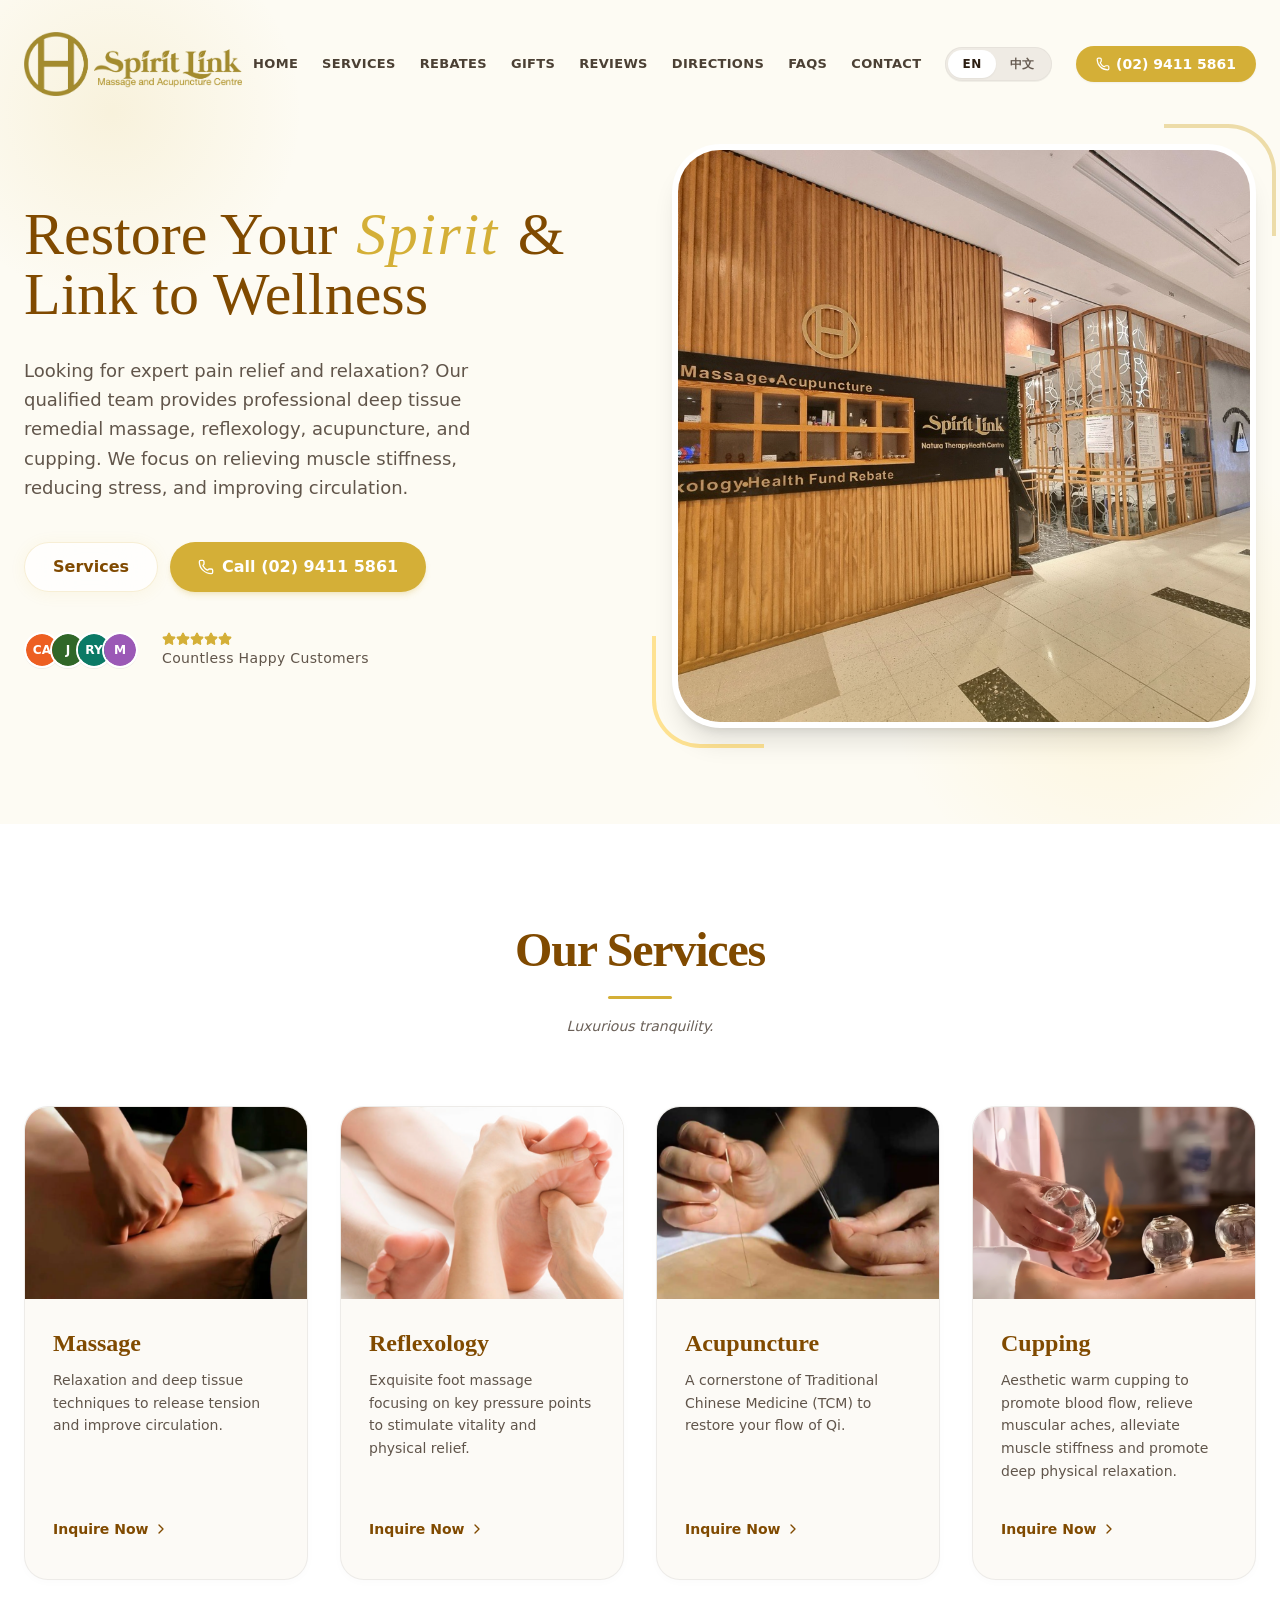
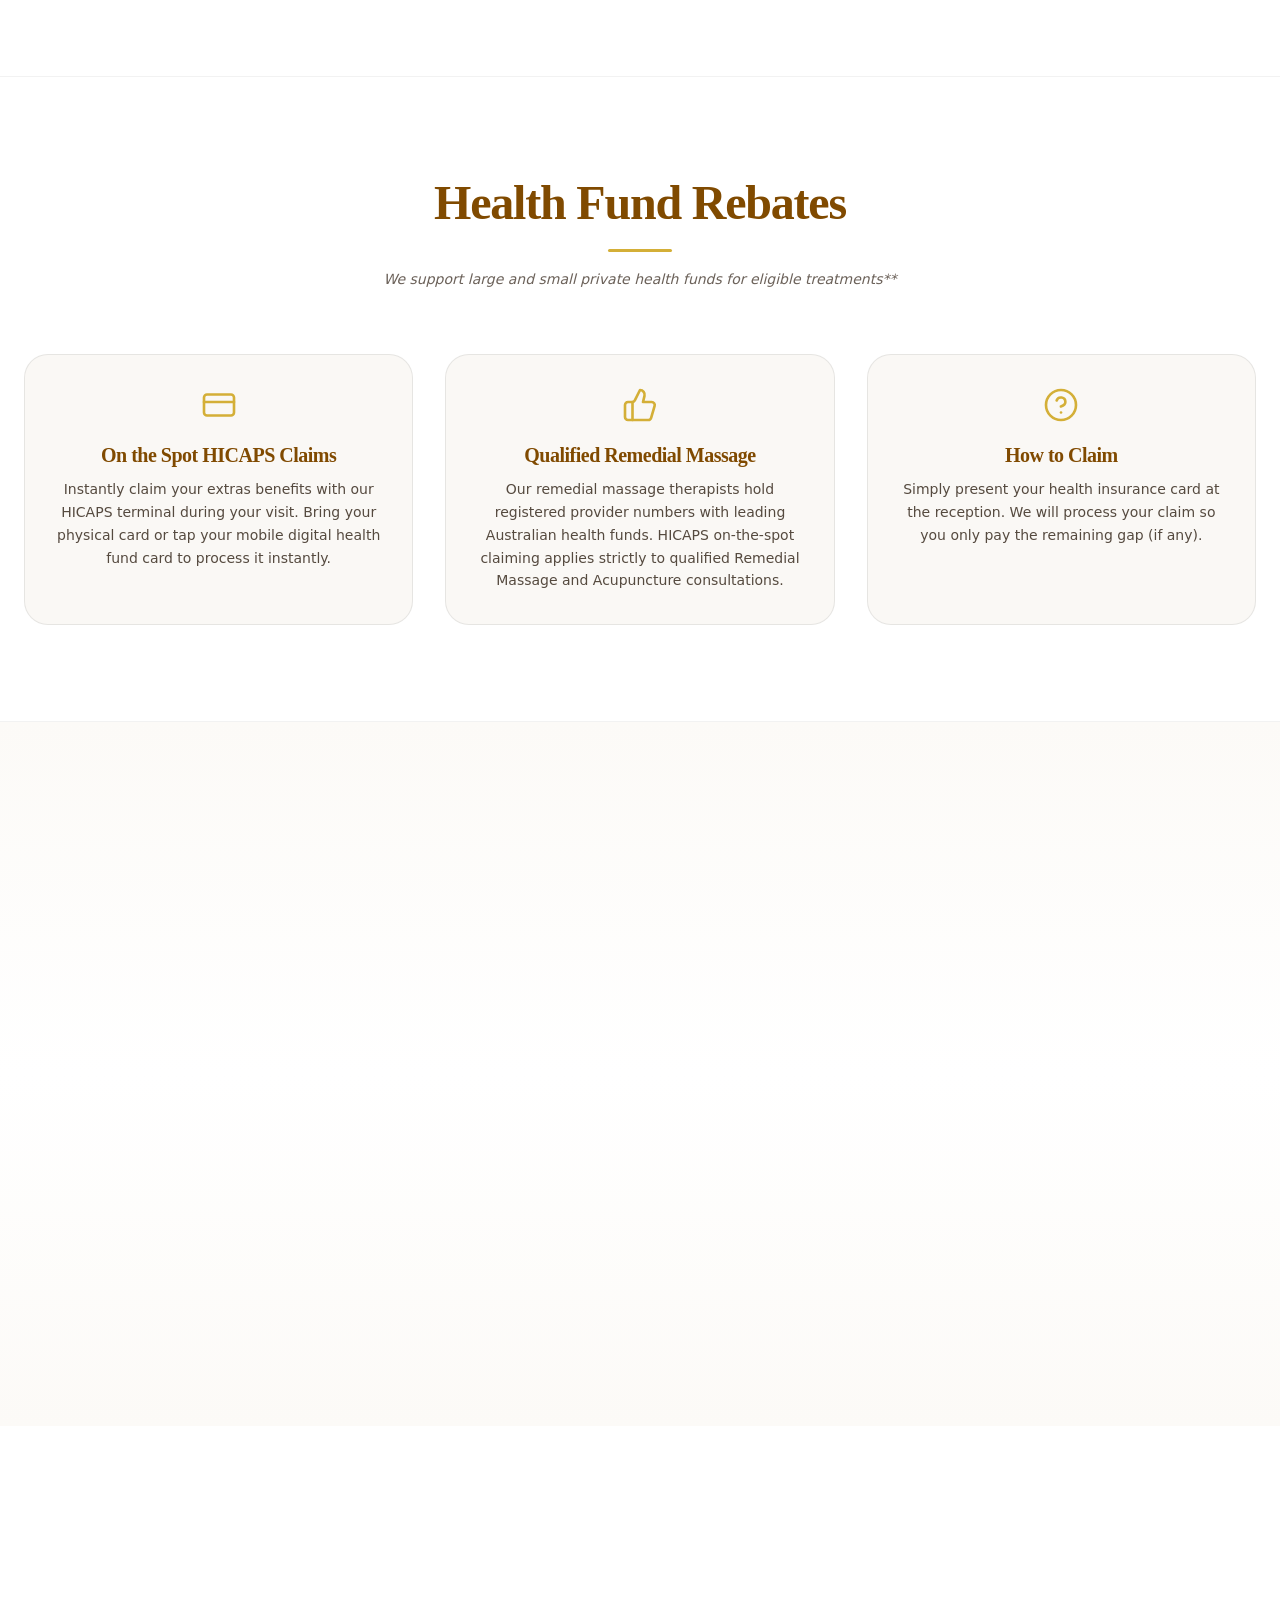
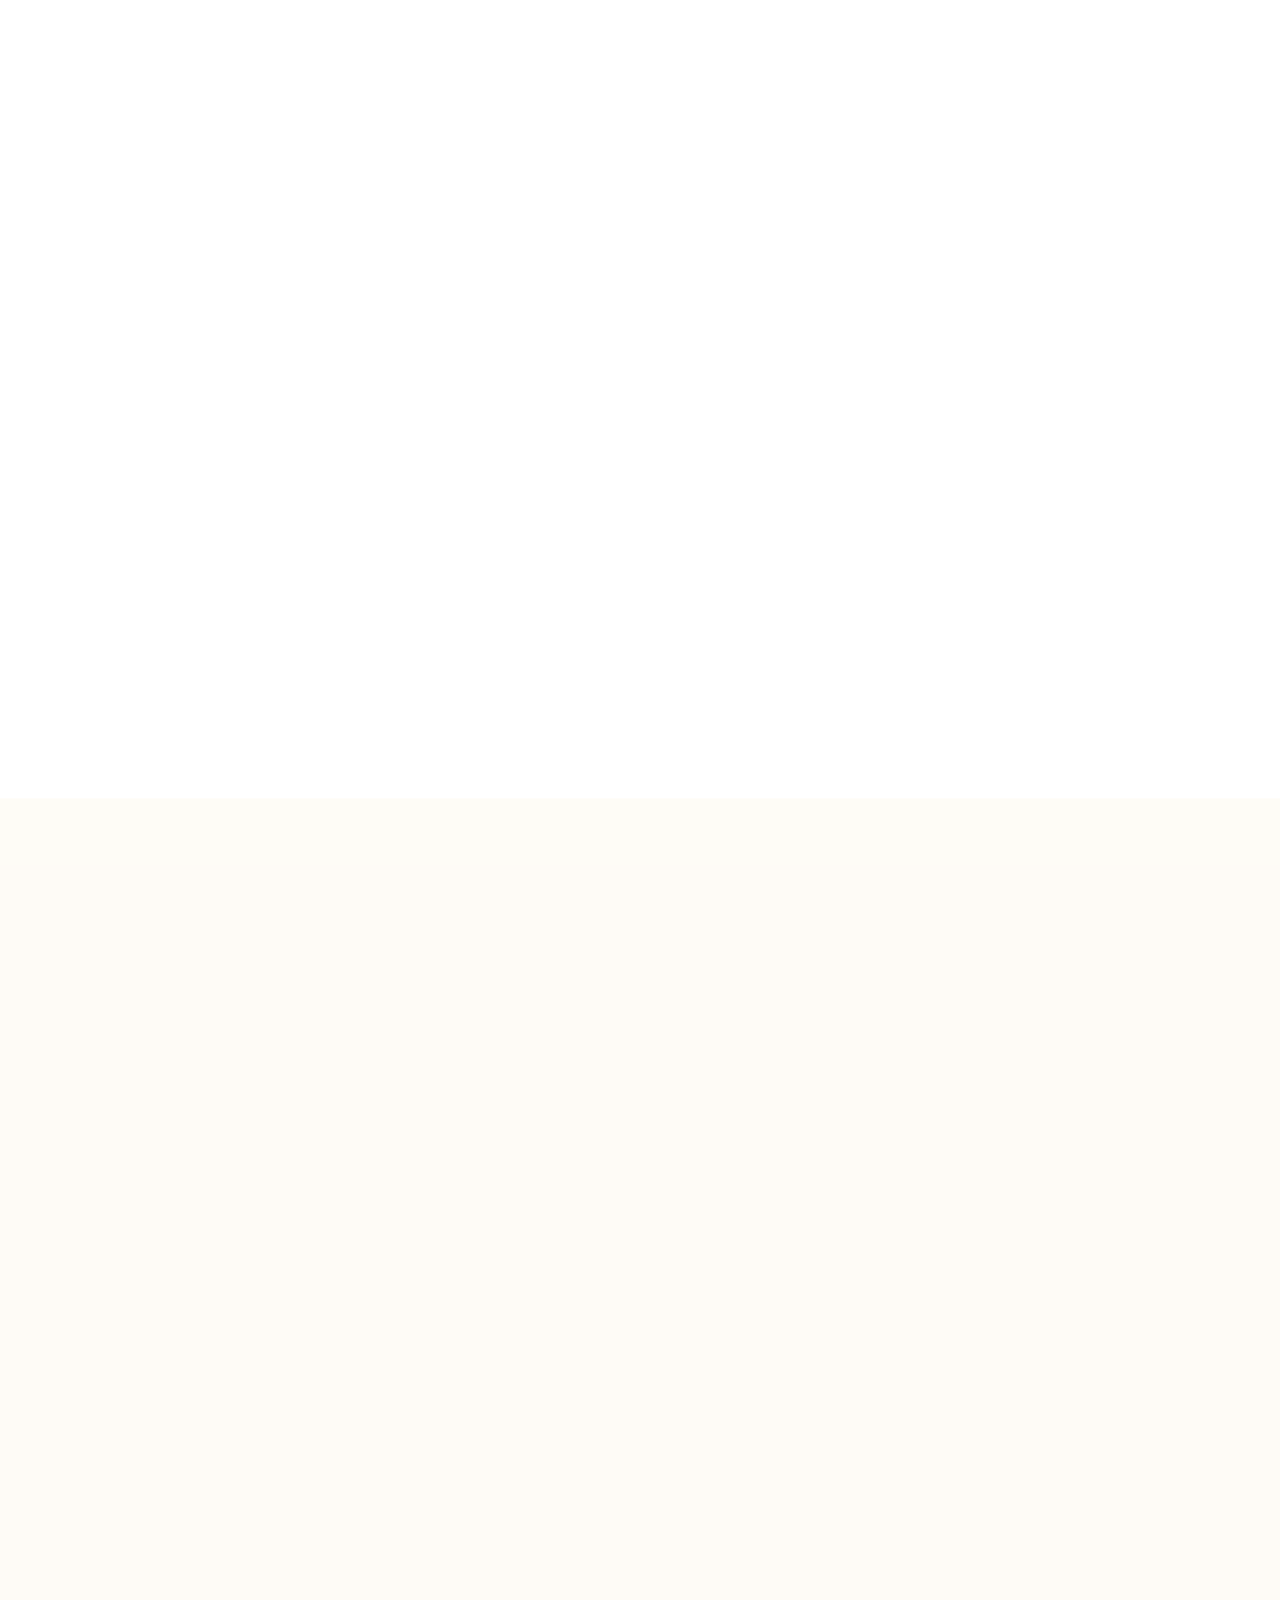
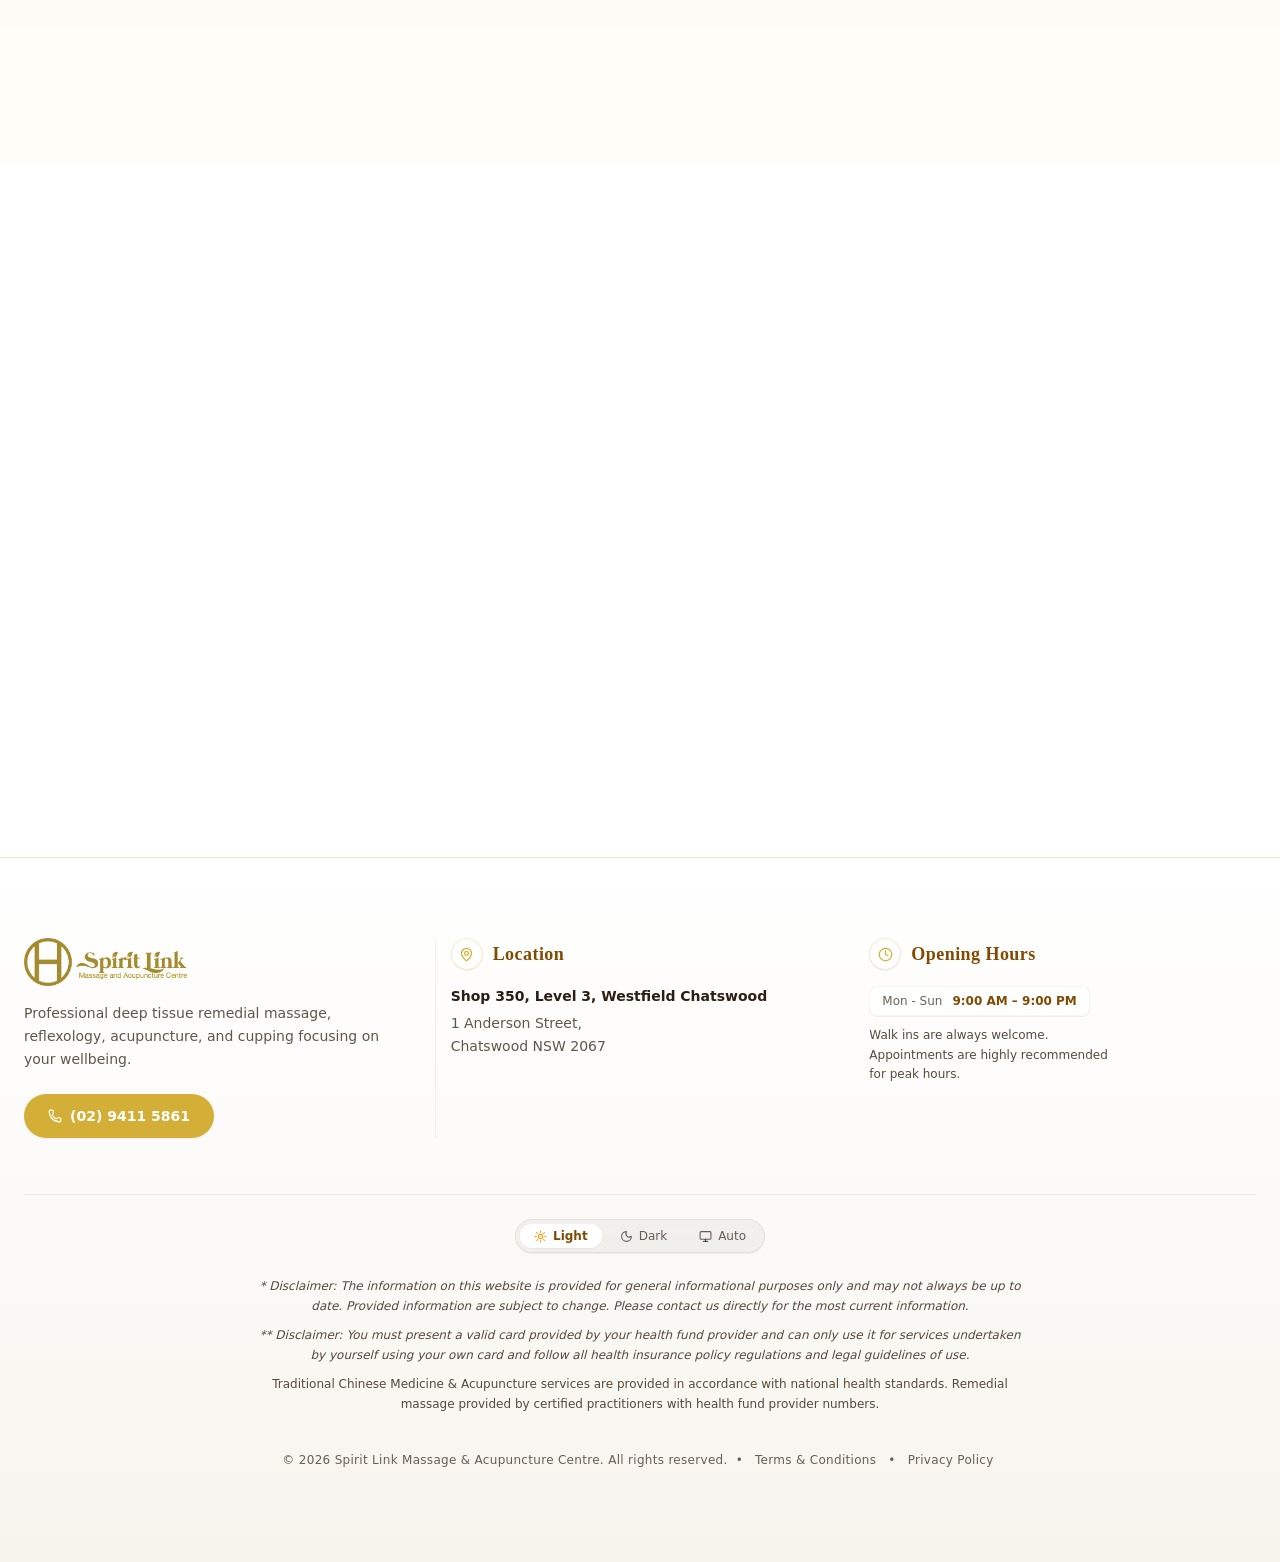
<file: index.html>
<!doctype html>
<html lang="en">
  <head>
    <meta charset="UTF-8" />
    <meta name="viewport" content="width=device-width, initial-scale=1.0, viewport-fit=cover" />
    <meta http-equiv="Content-Security-Policy" content="default-src 'self'; script-src 'self' 'unsafe-inline'; style-src 'self' 'unsafe-inline' https://fonts.googleapis.com; font-src 'self' https://fonts.gstatic.com data:; img-src 'self' data: blob:; connect-src 'self'; frame-src 'self' https://drive.google.com; object-src 'none'; base-uri 'self'; form-action 'self'; upgrade-insecure-requests;" />
    <meta name="referrer" content="strict-origin-when-cross-origin" />

    <!-- Clickjacking Defense (Fallback for static hosting where frame-ancestors header cannot be sent) -->
    <style id="antiClickjack">body{display:none!important}</style>
    <script>
      if (self === top) {
        var antiClickjack = document.getElementById('antiClickjack');
        if (antiClickjack && antiClickjack.parentNode) antiClickjack.parentNode.removeChild(antiClickjack);
      } else {
        top.location = self.location;
      }
    </script>
    
    <!-- Primary Search Meta Tags -->
    <title>Spirit Link Massage &amp; Acupuncture Centre | Chatswood Sydney</title>
    <meta name="title" content="Spirit Link Massage &amp; Acupuncture Centre | Chatswood Sydney" />
    <meta name="description" content="Westfield Chatswood remedial massage, acupuncture, reflexology &amp; cupping clinic. Qualified therapists, walk-ins welcome, instant HICAPS health fund rebates." />
    <meta name="keywords" content="Spirit Link Massage, Massage Chatswood, Massage Sydney, Remedial Massage Sydney, Remedial Massage NSW, Remedial Massage Australia, Acupuncture Sydney, Acupuncture Chatswood, Traditional Chinese Medicine Sydney, TCM Sydney, Chinese Massage Sydney Australia, Deep Tissue Massage Chatswood, Reflexology Sydney, Cupping Therapy Sydney, HICAPS Health Fund Rebates Sydney, 悉尼按摩, 车士活按摩, 悉尼中医, 悉尼针灸, 悉尼拔罐, 悉尼足疗, 车士活中医诊所, 澳洲私人医疗保险报销, 澳洲中医推拿, Westfield Chatswood Massage, North Shore Sydney Massage, Best Massage Sydney NSW, Chinese Acupuncture Sydney" />
    <meta name="author" content="Spirit Link Massage &amp; Acupuncture Centre" />
    <meta name="robots" content="index, follow, max-image-preview:large, max-snippet:-1, max-video-preview:-1" />
    <link rel="canonical" href="https://spiritlinkmassage.github.io/about/" />
    <link rel="alternate" hreflang="en" href="https://spiritlinkmassage.github.io/about/" />
    <link rel="alternate" hreflang="zh" href="https://spiritlinkmassage.github.io/about/?lang=zh" />
    <link rel="alternate" hreflang="x-default" href="https://spiritlinkmassage.github.io/about/" />
    <link rel="alternate" type="text/plain" href="./llms.txt" title="LLM context" />
    
    <!-- Search Engine Verification -->
    <meta name="google-site-verification" content="Xi3Sm8PVmXnRbYpAABcvfVhwPpnpcM1YwN4TWlgJE1U" />
    <meta name="msvalidate.01" content="222C6D71796B550986FC1122A941CC26" />

    <!-- Open Graph / Facebook / LinkedIn / WhatsApp -->
    <meta property="og:type" content="website" />
    <meta property="og:site_name" content="Spirit Link Massage &amp; Acupuncture Centre" />
    <meta name="application-name" content="Spirit Link Massage &amp; Acupuncture Centre" />
    <meta property="og:url" content="https://spiritlinkmassage.github.io/about/" />
    <meta property="og:title" content="Spirit Link Massage &amp; Acupuncture Centre | Westfield Chatswood Sydney NSW" />
    <meta property="og:description" content="Professional remedial massage, acupuncture, cupping, and reflexology at Westfield Chatswood, Sydney NSW Australia. Instant HICAPS private health fund rebates accepted. 悉尼车士活中医推拿针灸理疗。" />
    <meta property="og:image" content="https://spiritlinkmassage.github.io/about/giftCard.png" />
    <meta property="og:image:secure_url" content="https://spiritlinkmassage.github.io/about/giftCard.png" />
    <meta property="og:image:type" content="image/png" />
    <meta property="og:image:width" content="1200" />
    <meta property="og:image:height" content="630" />
    <meta property="og:image:alt" content="Spirit Link Massage &amp; Acupuncture Centre Westfield Chatswood Sydney Gift Card and Clinic Experience" />
    <meta property="og:locale" content="en_AU" />
    <meta property="og:locale:alternate" content="zh_CN" />
    <meta property="og:locale:alternate" content="zh_TW" />

    <!-- Twitter / X Cards -->
    <meta name="twitter:card" content="summary_large_image" />
    <meta name="twitter:url" content="https://spiritlinkmassage.github.io/about/" />
    <meta name="twitter:title" content="Spirit Link Massage &amp; Acupuncture Centre | Chatswood Sydney NSW" />
    <meta name="twitter:description" content="Professional remedial massage, acupuncture, cupping, and reflexology at Westfield Chatswood, Sydney NSW. Instant HICAPS health fund rebates. 悉尼专业中医推拿针灸。" />
    <meta name="twitter:image" content="https://spiritlinkmassage.github.io/about/giftCard.png" />
    <meta name="twitter:image:alt" content="Spirit Link Massage &amp; Acupuncture Centre Sydney" />

    <!-- Apple Safari & iOS Web App Integration -->
    <meta name="apple-mobile-web-app-capable" content="yes" />
    <meta name="apple-mobile-web-app-status-bar-style" content="black-translucent" />
    <meta name="apple-mobile-web-app-title" content="Spirit Link" />
    <meta name="format-detection" content="telephone=no" />
    <link rel="apple-touch-icon" sizes="180x180" href="./browserLogo.png?v=2" />

    <!-- Theme Colors for Android Chrome & Safari Tab Tinting (Light & Dark Mode) -->
    <meta name="theme-color" media="(prefers-color-scheme: light)" content="#FFFDF9" />
    <meta name="theme-color" media="(prefers-color-scheme: dark)" content="#000000" />
    <meta name="color-scheme" content="light dark" />

    <!-- Geo Meta Tags for Local Australian SEO -->
    <meta name="geo.region" content="AU-NSW" />
    <meta name="geo.placename" content="Chatswood" />
    <meta name="geo.position" content="-33.7961;151.1831" />
    <meta name="ICBM" content="-33.7961, 151.1831" />

    <!-- Performance: Preconnect to Google Fonts & LCP Local Hero Image Preload -->
    <link rel="preconnect" href="https://fonts.googleapis.com" />
    <link rel="preconnect" href="https://fonts.gstatic.com" crossorigin />
    <link rel="preload" as="image" href="./shop_front.jpg" fetchpriority="high" />
    <link href="https://fonts.googleapis.com/css2?family=Cormorant+Garamond:ital,wght@0,400;0,500;0,600;0,700;1,400&family=Inter:wght@400;500;600;700&display=swap" rel="stylesheet" media="print" onload="this.media='all'" />
    <noscript><link rel="stylesheet" href="https://fonts.googleapis.com/css2?family=Cormorant+Garamond:ital,wght@0,400;0,500;0,600;0,700;1,400&family=Inter:wght@400;500;600;700&display=swap" /></noscript>

    <!-- Favicon & Search Engine Site Icons (Google, Bing, Apple) -->
    <!-- Google Search requires icon to be a multiple of 48px square: 48x48, 96x96, 144x144, 192x192 -->
    <link rel="icon" type="image/x-icon" href="./favicon.ico?v=2" />
    <link rel="icon" type="image/png" sizes="48x48" href="./favicon-48x48.png?v=2" />
    <link rel="icon" type="image/png" sizes="96x96" href="./favicon-96x96.png?v=2" />
    <link rel="icon" type="image/png" sizes="144x144" href="./favicon-144x144.png?v=2" />
    <link rel="icon" type="image/png" sizes="192x192" href="./favicon-192x192.png?v=2" />
    <link rel="icon" type="image/png" sizes="512x512" href="./browserLogo.png?v=2" />
    <link rel="shortcut icon" href="./favicon.ico?v=2" />
    <link rel="manifest" href="./site.webmanifest" />

    <!-- Google Search Site Name Schema.org WebSite Structured Data -->
    <!-- Explicitly informs Google's Site Name algorithm of the official brand identity -->
    <script type="application/ld+json">
    {
      "@context": "https://schema.org",
      "@type": "WebSite",
      "@id": "https://spiritlinkmassage.github.io/about/#website",
      "name": "Spirit Link Massage & Acupuncture Centre",
      "alternateName": [
        "Spirit Link",
        "Spirit Link Massage",
        "Spirit Link Chatswood",
        "Spirit Link 悉尼车士活中医推拿针灸"
      ],
      "url": "https://spiritlinkmassage.github.io/about/"
    }
    </script>

    <!-- Schema.org JSON-LD Structured Data for Google Local 3-Pack & Rich Snippets -->
    <script type="application/ld+json">
    {
      "@context": "https://schema.org",
      "@type": ["HealthAndBeautyBusiness", "MedicalBusiness", "DaySpa"],
      "@id": "https://spiritlinkmassage.github.io/about/#business",
      "name": "Spirit Link Massage & Acupuncture Centre",
      "alternateName": [
        "Spirit Link Chatswood",
        "Spirit Link TCM Clinic Sydney",
        "Spirit Link 悉尼车士活中医推拿针灸",
        "Chatswood Remedial Massage & Acupuncture"
      ],
      "description": "Premier wellness and remedial therapy clinic in Westfield Chatswood, Sydney NSW Australia. Offering qualified remedial deep tissue massage, traditional Chinese acupuncture, reflexology, and cupping with instant HICAPS private health fund claims. 悉尼车士活中医推拿理疗中心。",
      "url": "https://spiritlinkmassage.github.io/about/",
      "telephone": "+61-2-9411-5861",
      "priceRange": "$$",
      "image": [
        "https://spiritlinkmassage.github.io/about/shop_front.jpg",
        "https://spiritlinkmassage.github.io/about/giftCard.png",
        "https://spiritlinkmassage.github.io/about/massage.png",
        "https://spiritlinkmassage.github.io/about/acupuncture.png",
        "https://spiritlinkmassage.github.io/about/cupping.png",
        "https://spiritlinkmassage.github.io/about/reflexology.png"
      ],
      "logo": {
        "@type": "ImageObject",
        "url": "https://spiritlinkmassage.github.io/about/browserLogo.png",
        "width": "512",
        "height": "512"
      },
      "address": {
        "@type": "PostalAddress",
        "streetAddress": "Shop 350, Level 3, Westfield Chatswood, 1 Anderson Street",
        "addressLocality": "Chatswood",
        "addressRegion": "NSW",
        "postalCode": "2067",
        "addressCountry": "AU"
      },
      "geo": {
        "@type": "GeoCoordinates",
        "latitude": -33.7961,
        "longitude": 151.1831
      },
      "hasMap": "https://www.google.com/maps/search/?api=1&query=Spirit+Link+Massage+%26+Acupuncture+Centre+Westfield+Chatswood",
      "containedInPlace": {
        "@type": "ShoppingCenter",
        "name": "Westfield Chatswood",
        "address": {
          "@type": "PostalAddress",
          "streetAddress": "1 Anderson Street",
          "addressLocality": "Chatswood",
          "addressRegion": "NSW",
          "postalCode": "2067",
          "addressCountry": "AU"
        }
      },
      "areaServed": [
        {
          "@type": "City",
          "name": "Chatswood"
        },
        {
          "@type": "City",
          "name": "Sydney"
        },
        {
          "@type": "AdministrativeArea",
          "name": "Greater Sydney"
        },
        {
          "@type": "AdministrativeArea",
          "name": "North Shore Sydney"
        },
        {
          "@type": "AdministrativeArea",
          "name": "Willoughby"
        },
        {
          "@type": "AdministrativeArea",
          "name": "New South Wales"
        },
        {
          "@type": "Country",
          "name": "Australia"
        }
      ],
      "knowsAbout": [
        "Remedial Massage (推拿按摩)",
        "Acupuncture Therapy (针灸治疗)",
        "Reflexology Foot Massage (足底穴位按摩)",
        "Cupping Therapy (拔罐理疗)",
        "Traditional Chinese Medicine (TCM / 中医)",
        "Deep Tissue Massage (深层组织按摩)",
        "HICAPS Private Health Fund Claims (澳洲私人医疗保险直接理赔)",
        "Remedial Massage Sydney NSW",
        "Acupuncture Sydney"
      ],
      "openingHoursSpecification": [
        {
          "@type": "OpeningHoursSpecification",
          "dayOfWeek": [
            "Monday",
            "Tuesday",
            "Wednesday",
            "Thursday",
            "Friday",
            "Saturday",
            "Sunday"
          ],
          "opens": "09:00",
          "closes": "21:00"
        }
      ],
      "paymentAccepted": ["Cash", "Credit Card", "EFTPOS", "HICAPS", "Visa", "Mastercard"],
      "currenciesAccepted": "AUD",
      "aggregateRating": {
        "@type": "AggregateRating",
        "ratingValue": "5.0",
        "bestRating": "5",
        "worstRating": "1",
        "ratingCount": "4"
      },
      "hasOfferCatalog": {
        "@type": "OfferCatalog",
        "name": "Wellness & TCM Remedial Services (悉尼车士活中医理疗服务)",
        "itemListElement": [
          {
            "@type": "Offer",
            "itemOffered": {
              "@type": "Service",
              "name": "Remedial Deep Tissue Massage (专业深层推拿按摩)",
              "description": "Qualified deep tissue remedial massage in Chatswood Sydney targeting muscle tightness, chronic pain, and stress with instant HICAPS private health fund claims."
            }
          },
          {
            "@type": "Offer",
            "itemOffered": {
              "@type": "Service",
              "name": "Acupuncture & TCM Therapy (中医针灸理疗)",
              "description": "Traditional Chinese Medicine acupuncture treatment in Chatswood Sydney to unblock meridians, restore balance, and relieve chronic ailments."
            }
          },
          {
            "@type": "Offer",
            "itemOffered": {
              "@type": "Service",
              "name": "Reflexology Foot Massage (足底穴位按摩)",
              "description": "Therapeutic foot pressure point reflexology in Chatswood Sydney to stimulate systemic circulation and bodily recovery."
            }
          },
          {
            "@type": "Offer",
            "itemOffered": {
              "@type": "Service",
              "name": "Cupping Therapy (传统拔罐理疗)",
              "description": "Traditional glass cup suction cupping therapy in Chatswood Sydney to dispel deep tension and enhance microcirculation."
            }
          }
        ]
      }
    }
    </script>

    <!-- FAQPage Schema for AI Search Engines (ChatGPT Search, Perplexity, Google SGE, Claude) & Google Rich Snippets -->
    <script type="application/ld+json">
    {
      "@context": "https://schema.org",
      "@type": "FAQPage",
      "mainEntity": [
        {
          "@type": "Question",
          "name": "Do I have to undress for the massage?",
          "acceptedAnswer": {
            "@type": "Answer",
            "text": "No, you only need to undress to your comfort level. For therapeutic oil massages, we recommend undressing to your underwear so massage oils can be applied effectively. Certified therapists ensure absolute privacy. For reflexology treatments, you can remain fully clothed with pants rolled up."
          }
        },
        {
          "@type": "Question",
          "name": "Do I have to make a booking?",
          "acceptedAnswer": {
            "@type": "Answer",
            "text": "No, walk-ins are always welcome! However, making an appointment is highly recommended, especially if you have a specific therapist or high-demand treatment date in mind, or during peak lunch hours."
          }
        },
        {
          "@type": "Question",
          "name": "When is the best time to come?",
          "acceptedAnswer": {
            "@type": "Answer",
            "text": "To enjoy a serene, quiet environment with minimal wait times, we highly recommend planning your visit for early mornings or late afternoons."
          }
        }
      ]
    }
    </script>
    <script type="module" crossorigin src="./assets/index-D8C4h5sx.js"></script>
    <link rel="modulepreload" crossorigin href="./assets/rolldown-runtime-Dwys_PaA.js">
    <link rel="modulepreload" crossorigin href="./assets/vendor-icons-If9MR3zY.js">
    <link rel="modulepreload" crossorigin href="./assets/vendor-react-BuhADei1.js">
    <link rel="modulepreload" crossorigin href="./assets/vendor-motion-Dzlbhh4H.js">
    <link rel="modulepreload" crossorigin href="./assets/vendor-misc-DT_aTmUh.js">
    <link rel="stylesheet" crossorigin href="./assets/index-Ym7exotM.css">
  </head>
  <body>
    <div id="root"></div>
  </body>
</html>
</file>
